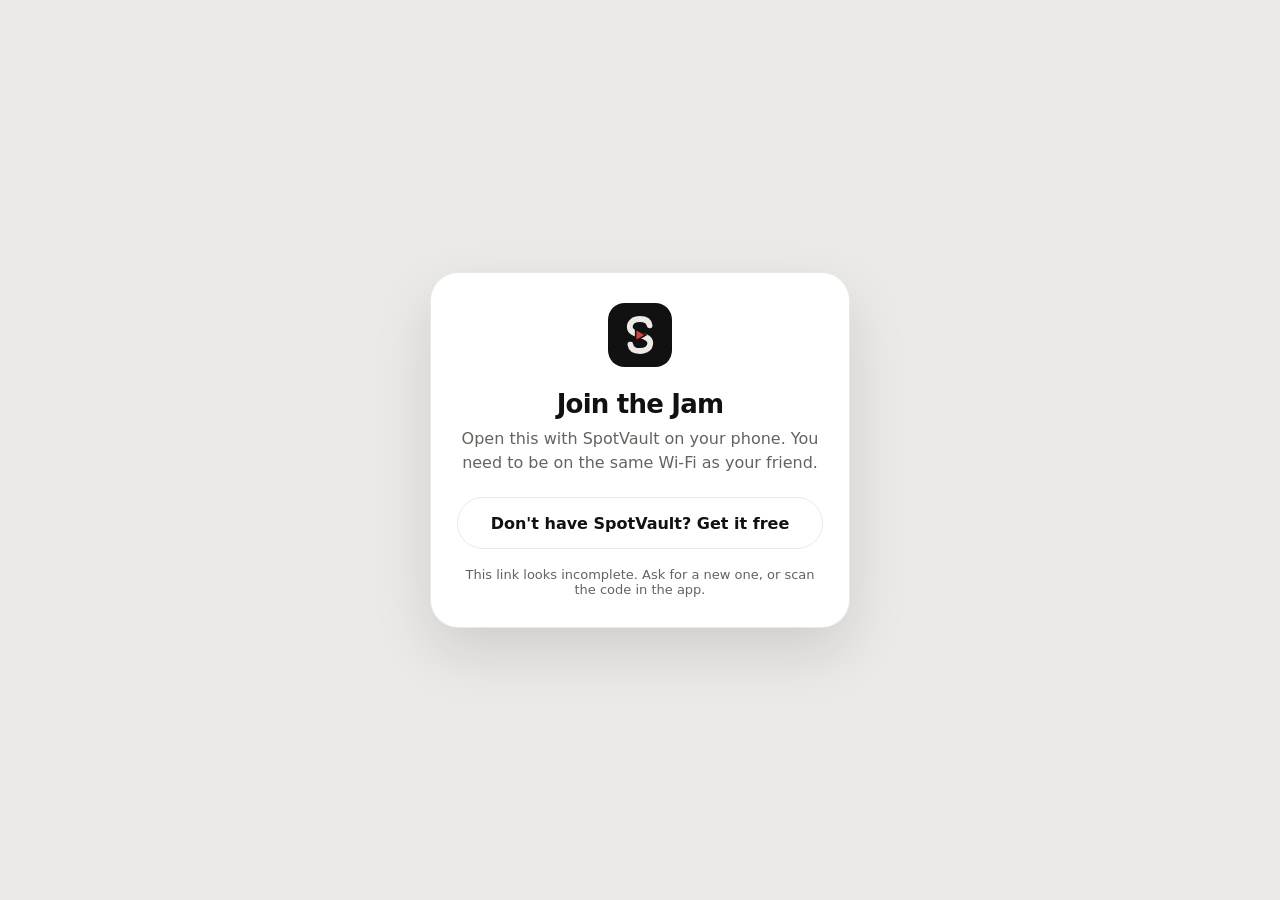
<file: j/index.html>
<!DOCTYPE html>
<html lang="en">
<head>
  <meta charset="UTF-8">
  <meta name="viewport" content="width=device-width, initial-scale=1, viewport-fit=cover">
  <title>Join a Jam · SpotVault</title>
  <meta name="description" content="Open this link with SpotVault to join a friend's Jam.">
  <meta name="robots" content="noindex">
  <link rel="icon" type="image/png" href="/logo.png">
  <style>
    :root { --bg: #ECEAE6; --surface: #fff; --text: #111; --muted: #66635E; --line: rgba(0,0,0,.09); --ink: #111; --ink-text: #F2EFE8; color-scheme: light; }
    @media (prefers-color-scheme: dark) { :root { --bg: #0E0E0F; --surface: #1C1C1E; --text: #F2EFE8; --muted: #A09C96; --line: rgba(255,255,255,.1); --ink: #F2EFE8; --ink-text: #111; color-scheme: dark; } }
    * { box-sizing: border-box; }
    body { margin: 0; min-height: 100vh; display: grid; place-items: center; padding: 20px; background: var(--bg); color: var(--text); font-family: Inter, system-ui, -apple-system, "Segoe UI", sans-serif; }
    .card { width: 100%; max-width: 420px; background: var(--surface); border: 1px solid var(--line); border-radius: 28px; padding: 30px 26px; text-align: center; box-shadow: 0 24px 60px rgba(0,0,0,.12); }
    .logo { width: 64px; height: 64px; margin: 0 auto 18px; }
    h1 { font-size: 26px; letter-spacing: -.03em; margin: 0 0 8px; }
    p { color: var(--muted); margin: 0 0 22px; line-height: 1.5; }
    .btn { display: flex; align-items: center; justify-content: center; height: 52px; border-radius: 999px; font-weight: 600; text-decoration: none; margin-top: 10px; }
    .primary { background: var(--ink); color: var(--ink-text); }
    .ghost { border: 1px solid var(--line); color: var(--text); }
    small { display: block; color: var(--muted); margin-top: 18px; font-size: 13px; }
  </style>
</head>
<body>
  <main class="card">
    <svg class="logo" viewBox="0 0 100 100" aria-hidden="true"><rect width="100" height="100" rx="26" fill="#111"/><path d="M65 35 C64 28 58 25 50 25 C40 25 34 30 34 37.5 C34 45.5 42 47.5 50 50 C58 52.5 66 54.5 66 62.5 C66 70 60 75 50 75 C42 75 36 72 35 65" fill="none" stroke="#ECEAE6" stroke-width="9" stroke-linecap="round"/><path d="M61.5 50 L42 61.26 L42 38.74 Z" fill="#111"/><path d="M56.7 50 L44.4 57.1 L44.4 42.9 Z" fill="#E0403B"/></svg>
    <h1 id="title">Join the Jam</h1>
    <p id="text">Open this with SpotVault on your phone. You need to be on the same Wi-Fi as your friend.</p>
    <a class="btn primary" id="open" href="#">Open in SpotVault</a>
    <a class="btn ghost" href="/spotvault/#download">Don't have SpotVault? Get it free</a>
    <small id="hint"></small>
  </main>
  <script>
    (function () {
      var q = new URLSearchParams(location.search);
      var kind = location.pathname.indexOf('/pc') === 0 ? 'pc' : 'j';
      var ip = /^\d{1,3}(\.\d{1,3}){3}$/;
      var h = q.get('h') || '', p = q.get('p') || '';
      var code = (q.get('c') || '').toUpperCase();
      var net = kind === 'j' && /^[A-Z0-9]{6}$/.test(code); // Jam over the internet
      var ok = net || (ip.test(h) && /^\d{2,5}$/.test(p));
      var title = document.getElementById('title'), text = document.getElementById('text'), open = document.getElementById('open');
      if (kind === 'pc') {
        title.textContent = 'Link your phone to your PC';
        text.textContent = 'Open this with SpotVault on your phone, on the same Wi-Fi as your PC.';
      } else if (q.get('n')) {
        title.textContent = 'Join ' + q.get('n').slice(0, 40) + "'s Jam";
      }
      if (net) text.textContent = 'Open this with SpotVault on your phone. Works from anywhere: your friend lets you in.';
      document.title = title.textContent + ' · SpotVault';
      if (!ok) {
        open.style.display = 'none';
        document.getElementById('hint').textContent = 'This link looks incomplete. Ask for a new one, or scan the code in the app.';
        return;
      }
      var params = net ? new URLSearchParams({ c: code }) : new URLSearchParams({ h: h, p: p });
      if (kind === 'j' && q.get('n')) params.set('n', q.get('n').slice(0, 40));
      if (kind === 'pc' && /^\d{6}$/.test(q.get('k') || '')) params.set('k', q.get('k'));
      var app = 'spotvault://' + kind + '?' + params.toString();
      open.href = app;
      // Phones with SpotVault open it straight away.
      if (/Android|iPhone|iPad/i.test(navigator.userAgent)) setTimeout(function () { location.href = app; }, 300);
      document.getElementById('hint').textContent = 'Nothing happened? Make sure SpotVault 2.0 or newer is installed.';
    })();
  </script>
</body>
</html>
</file>
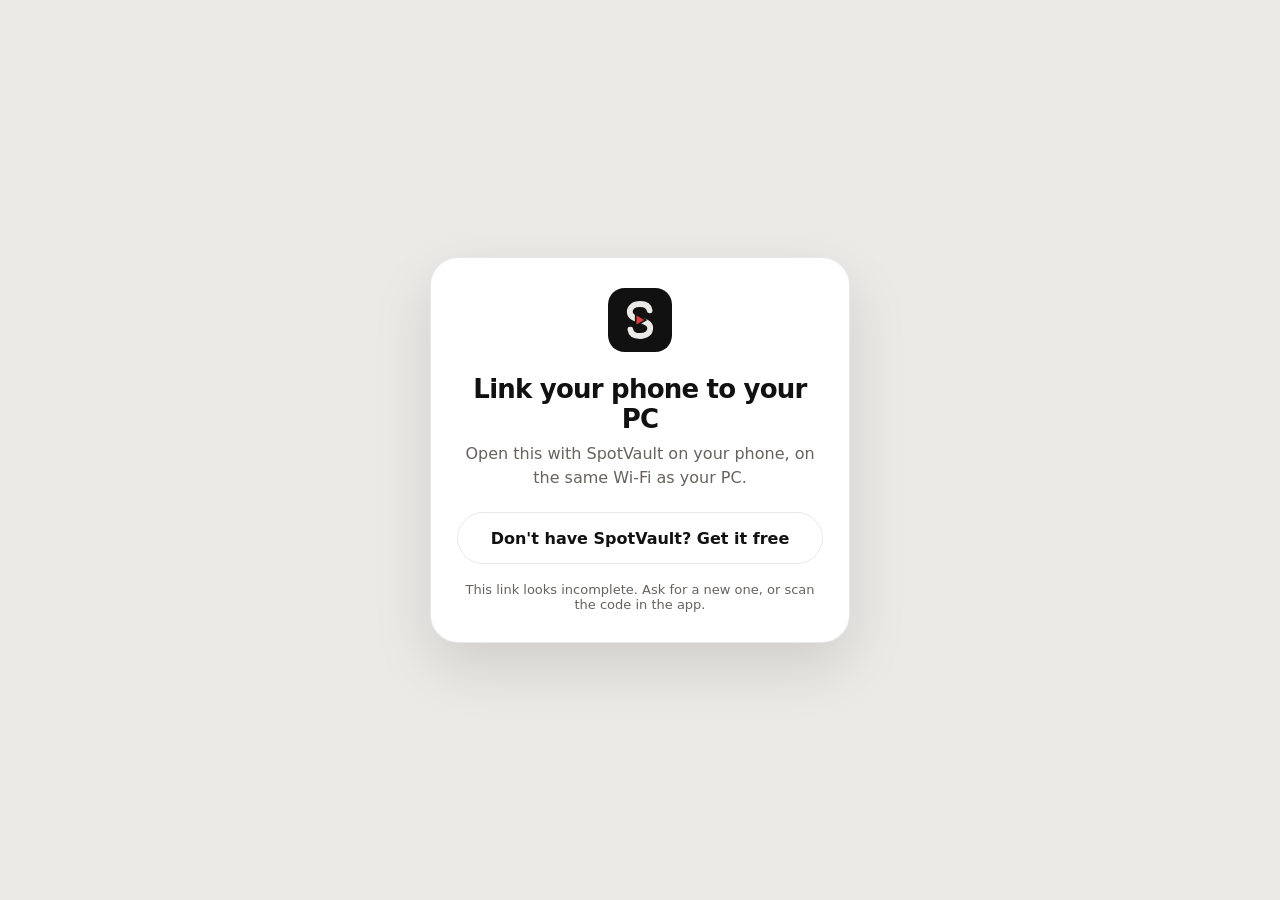
<file: pc/index.html>
<!DOCTYPE html>
<html lang="en">
<head>
  <meta charset="UTF-8">
  <meta name="viewport" content="width=device-width, initial-scale=1, viewport-fit=cover">
  <title>Join a Jam · SpotVault</title>
  <meta name="description" content="Open this link with SpotVault to join a friend's Jam.">
  <meta name="robots" content="noindex">
  <link rel="icon" type="image/png" href="/logo.png">
  <style>
    :root { --bg: #ECEAE6; --surface: #fff; --text: #111; --muted: #66635E; --line: rgba(0,0,0,.09); --ink: #111; --ink-text: #F2EFE8; color-scheme: light; }
    @media (prefers-color-scheme: dark) { :root { --bg: #0E0E0F; --surface: #1C1C1E; --text: #F2EFE8; --muted: #A09C96; --line: rgba(255,255,255,.1); --ink: #F2EFE8; --ink-text: #111; color-scheme: dark; } }
    * { box-sizing: border-box; }
    body { margin: 0; min-height: 100vh; display: grid; place-items: center; padding: 20px; background: var(--bg); color: var(--text); font-family: Inter, system-ui, -apple-system, "Segoe UI", sans-serif; }
    .card { width: 100%; max-width: 420px; background: var(--surface); border: 1px solid var(--line); border-radius: 28px; padding: 30px 26px; text-align: center; box-shadow: 0 24px 60px rgba(0,0,0,.12); }
    .logo { width: 64px; height: 64px; margin: 0 auto 18px; }
    h1 { font-size: 26px; letter-spacing: -.03em; margin: 0 0 8px; }
    p { color: var(--muted); margin: 0 0 22px; line-height: 1.5; }
    .btn { display: flex; align-items: center; justify-content: center; height: 52px; border-radius: 999px; font-weight: 600; text-decoration: none; margin-top: 10px; }
    .primary { background: var(--ink); color: var(--ink-text); }
    .ghost { border: 1px solid var(--line); color: var(--text); }
    small { display: block; color: var(--muted); margin-top: 18px; font-size: 13px; }
  </style>
</head>
<body>
  <main class="card">
    <svg class="logo" viewBox="0 0 100 100" aria-hidden="true"><rect width="100" height="100" rx="26" fill="#111"/><path d="M65 35 C64 28 58 25 50 25 C40 25 34 30 34 37.5 C34 45.5 42 47.5 50 50 C58 52.5 66 54.5 66 62.5 C66 70 60 75 50 75 C42 75 36 72 35 65" fill="none" stroke="#ECEAE6" stroke-width="9" stroke-linecap="round"/><path d="M61.5 50 L42 61.26 L42 38.74 Z" fill="#111"/><path d="M56.7 50 L44.4 57.1 L44.4 42.9 Z" fill="#E0403B"/></svg>
    <h1 id="title">Join the Jam</h1>
    <p id="text">Open this with SpotVault on your phone. You need to be on the same Wi-Fi as your friend.</p>
    <a class="btn primary" id="open" href="#">Open in SpotVault</a>
    <a class="btn ghost" href="/spotvault/#download">Don't have SpotVault? Get it free</a>
    <small id="hint"></small>
  </main>
  <script>
    (function () {
      var q = new URLSearchParams(location.search);
      var kind = location.pathname.indexOf('/pc') === 0 ? 'pc' : 'j';
      var ip = /^\d{1,3}(\.\d{1,3}){3}$/;
      var h = q.get('h') || '', p = q.get('p') || '';
      var ok = ip.test(h) && /^\d{2,5}$/.test(p);
      var title = document.getElementById('title'), text = document.getElementById('text'), open = document.getElementById('open');
      if (kind === 'pc') {
        title.textContent = 'Link your phone to your PC';
        text.textContent = 'Open this with SpotVault on your phone, on the same Wi-Fi as your PC.';
      } else if (q.get('n')) {
        title.textContent = 'Join ' + q.get('n').slice(0, 40) + "'s Jam";
      }
      document.title = title.textContent + ' · SpotVault';
      if (!ok) {
        open.style.display = 'none';
        document.getElementById('hint').textContent = 'This link looks incomplete. Ask for a new one, or scan the code in the app.';
        return;
      }
      var params = new URLSearchParams({ h: h, p: p });
      if (kind === 'j' && q.get('n')) params.set('n', q.get('n').slice(0, 40));
      if (kind === 'pc' && /^\d{6}$/.test(q.get('k') || '')) params.set('k', q.get('k'));
      var app = 'spotvault://' + kind + '?' + params.toString();
      open.href = app;
      // Phones with SpotVault open it straight away.
      if (/Android|iPhone|iPad/i.test(navigator.userAgent)) setTimeout(function () { location.href = app; }, 300);
      document.getElementById('hint').textContent = 'Nothing happened? Make sure SpotVault 2.0 or newer is installed.';
    })();
  </script>
</body>
</html>
</file>
